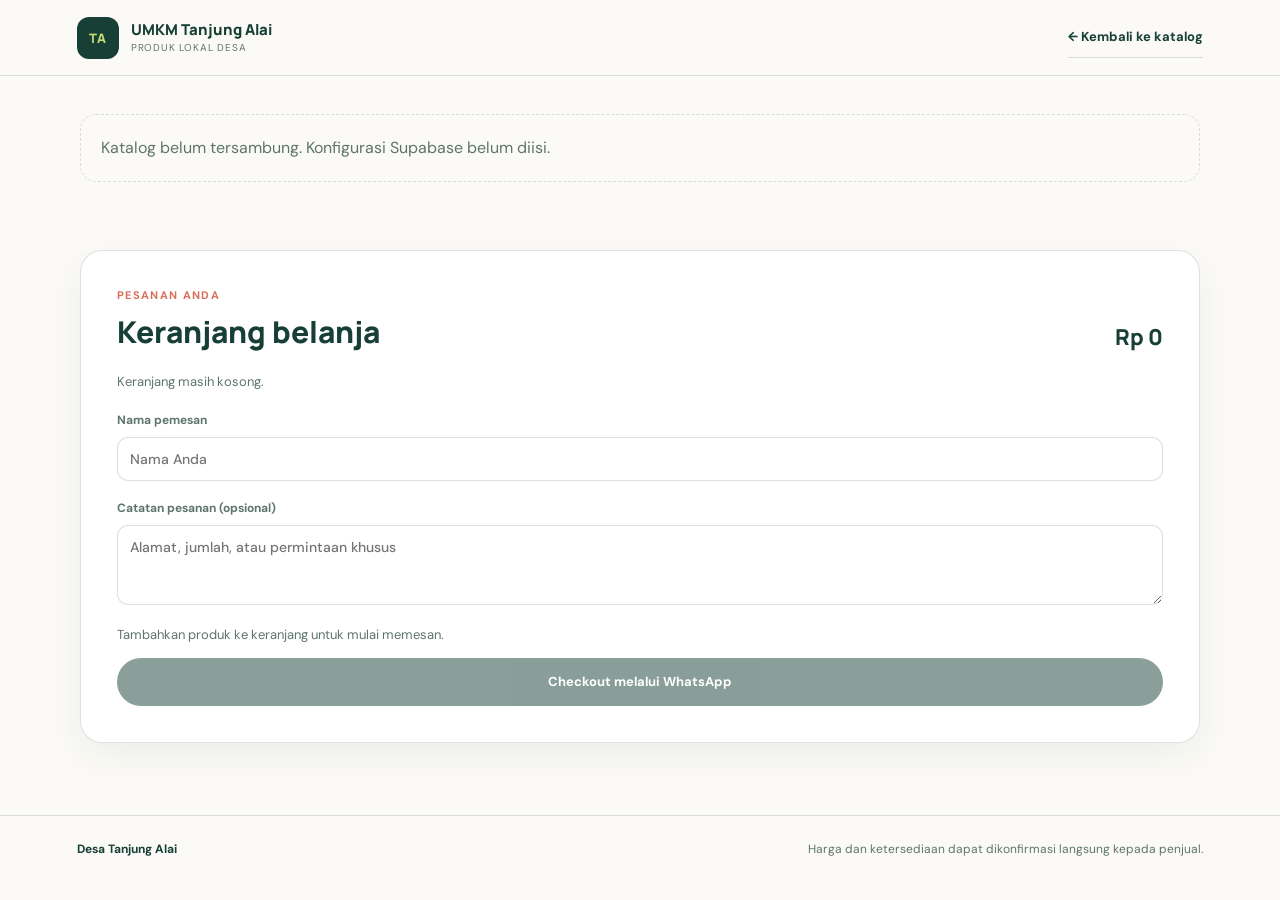
<file: produk-detail.html>
<!doctype html>
<html lang="id">
  <head>
    <meta charset="UTF-8" />
    <meta name="viewport" content="width=device-width, initial-scale=1.0" />
    <meta name="description" content="Detail produk UMKM Desa Tanjung Alai." />
    <title>Detail Produk | UMKM Tanjung Alai</title>
    <link rel="preconnect" href="https://fonts.googleapis.com" />
    <link rel="preconnect" href="https://fonts.gstatic.com" crossorigin />
    <link href="https://fonts.googleapis.com/css2?family=DM+Sans:wght@400;500;600;700&family=Manrope:wght@600;700;800&display=swap" rel="stylesheet" />
    <link rel="stylesheet" href="produk-detail.css" />
    <script src="supabase-config.js"></script>
    <script src="umkm-store.js" defer></script>
    <script src="produk-detail.js" defer></script>
  </head>
  <body>
    <header class="product-header">
      <a class="product-brand" href="index.html#umkm">
        <span class="product-brand-mark">TA</span>
        <span><strong>UMKM Tanjung Alai</strong><small>Produk lokal desa</small></span>
      </a>
      <a class="product-back" href="index.html#umkm">← Kembali ke katalog</a>
    </header>
    <main class="product-main">
      <p class="product-status" id="productStatus" role="status">Memuat informasi produk...</p>
      <article class="product-detail" id="productDetail" hidden>
        <div class="product-image-wrap">
          <img id="productImage" alt="" />
          <div class="product-image-placeholder" id="productImagePlaceholder" hidden>TA</div>
        </div>
        <div class="product-copy">
          <span class="product-category" id="productCategory"></span>
          <h1 id="productName"></h1>
          <p class="product-price" id="productPrice"></p>
          <p class="product-stock" id="productStock"></p>
          <div class="product-description" id="productDescription"></div>
          <p class="product-seller-contact" id="productSellerContact"></p>
          <section class="product-delivery" aria-labelledby="productDeliveryTitle">
            <h2 id="productDeliveryTitle">Pengiriman & pengambilan</h2>
            <p id="productDelivery"></p>
          </section>
          <div class="product-order">
            <label for="productQuantity">Jumlah</label>
            <input id="productQuantity" type="number" min="1" value="1" inputmode="numeric" />
            <button class="product-button product-add-button" id="productAddButton" type="button">Tambah ke keranjang</button>
          </div>
          <p class="product-feedback" id="productFeedback" aria-live="polite"></p>
        </div>
      </article>
      <section class="product-cart" aria-labelledby="detailCartTitle">
        <div class="product-cart-heading">
          <div>
            <p class="product-kicker">Pesanan Anda</p>
            <h2 id="detailCartTitle">Keranjang belanja</h2>
          </div>
          <strong id="detailCartTotal">Rp0</strong>
        </div>
        <div id="detailCartItems"></div>
        <label class="buyer-name-label" for="detailBuyerName">Nama pemesan</label>
        <input id="detailBuyerName" type="text" maxlength="80" autocomplete="name" placeholder="Nama Anda" />
        <label class="buyer-notes-label" for="detailBuyerNotes">Catatan pesanan (opsional)</label>
        <textarea id="detailBuyerNotes" rows="3" maxlength="240" placeholder="Alamat, jumlah, atau permintaan khusus"></textarea>
        <p id="detailCheckoutStatus" class="checkout-status" aria-live="polite"></p>
        <button class="product-button checkout-button" id="detailCheckoutButton" type="button" disabled>Checkout melalui WhatsApp</button>
      </section>
    </main>
    <footer class="product-footer">
      <a href="index.html#umkm">Desa Tanjung Alai</a>
      <span>Harga dan ketersediaan dapat dikonfirmasi langsung kepada penjual.</span>
    </footer>
  </body>
</html>
</file>
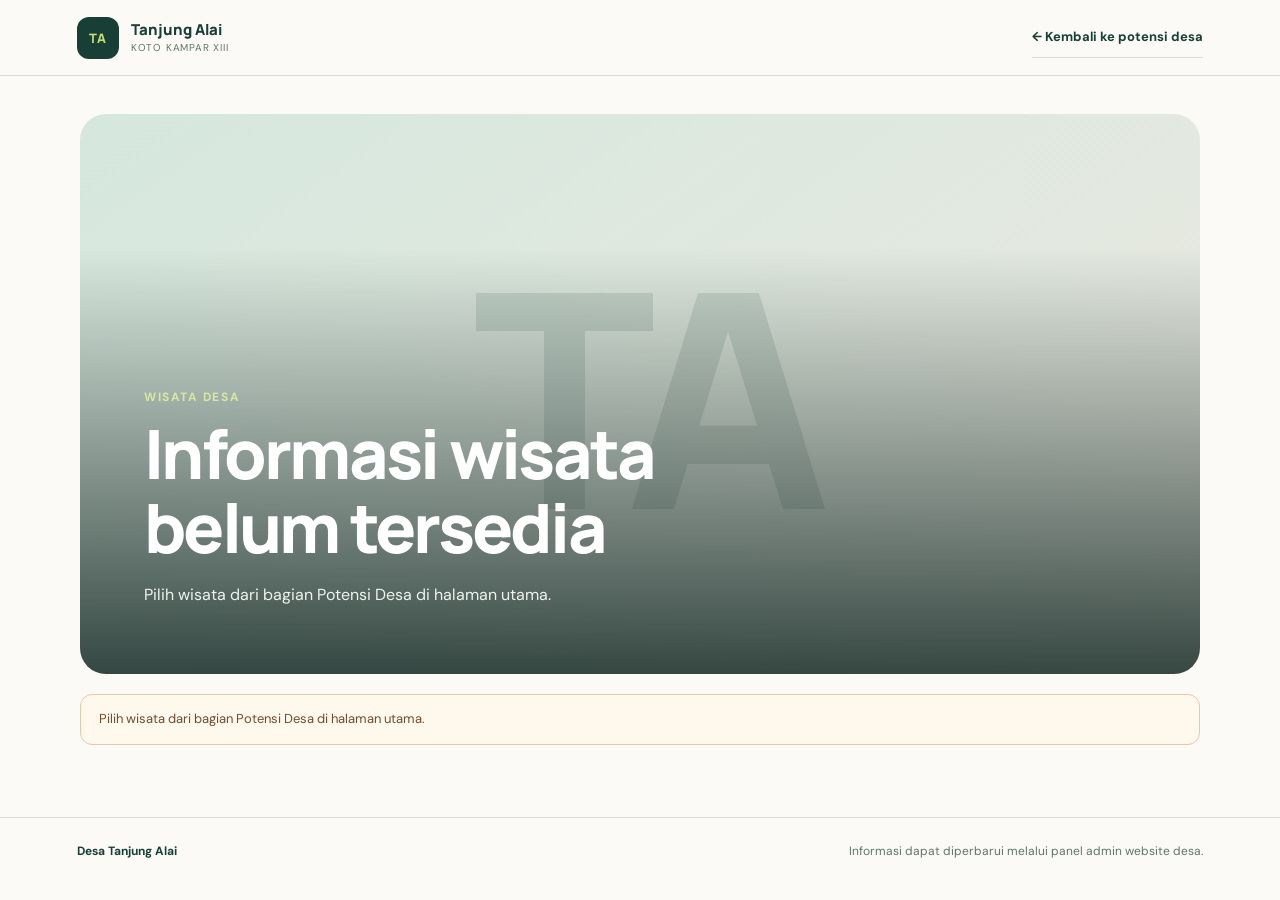
<file: wisata-detail.html>
<!doctype html>
<html lang="id">
  <head>
    <meta charset="UTF-8" />
    <meta name="viewport" content="width=device-width, initial-scale=1.0" />
    <meta name="description" content="Informasi lengkap wisata Desa Tanjung Alai." />
    <title>Detail Wisata | Desa Tanjung Alai</title>
    <link rel="preconnect" href="https://fonts.googleapis.com" />
    <link rel="preconnect" href="https://fonts.gstatic.com" crossorigin />
    <link href="https://fonts.googleapis.com/css2?family=DM+Sans:wght@400;500;600;700&family=Manrope:wght@600;700;800&display=swap" rel="stylesheet" />
    <link rel="stylesheet" href="wisata-detail.css" />
    <script src="wisata-detail.js" defer></script>
  </head>
  <body>
    <header class="detail-header">
      <a class="detail-brand" href="index.html#beranda">
        <span class="detail-brand-mark">TA</span>
        <span><strong>Tanjung Alai</strong><small>Koto Kampar XIII</small></span>
      </a>
      <a class="back-link" href="index.html#potensi">← Kembali ke potensi desa</a>
    </header>
    <main class="detail-main">
      <section class="detail-hero" aria-labelledby="destinationTitle">
        <img class="destination-photo" id="destinationPhoto" alt="" hidden />
        <div class="destination-photo-placeholder" id="destinationPhotoPlaceholder" aria-hidden="true">TA</div>
        <div class="detail-hero-overlay"></div>
        <div class="detail-hero-copy">
          <p class="detail-eyebrow" id="destinationType">Wisata Desa</p>
          <h1 id="destinationTitle">Memuat informasi wisata...</h1>
          <p id="destinationDescription"></p>
        </div>
      </section>
      <p class="detail-notice" id="destinationNotice" role="status" hidden></p>
      <section class="detail-information" aria-label="Informasi wisata">
        <article class="information-card">
          <span class="information-icon" aria-hidden="true">⌖</span>
          <h2>Lokasi & Peta</h2>
          <p id="mapDescription">Informasi peta belum tersedia.</p>
          <div class="map-preview" id="mapPreview" hidden></div>
          <a class="detail-button" id="mapLink" hidden target="_blank" rel="noopener noreferrer">Buka lokasi di Google Maps ↗</a>
        </article>
        <article class="information-card fee-card">
          <span class="information-icon" aria-hidden="true">Rp</span>
          <h2>Tarif Kunjungan</h2>
          <dl class="fee-list">
            <div><dt>Biaya masuk</dt><dd id="entranceFee">Belum diisi</dd></div>
            <div><dt>Parkir</dt><dd id="parkingFee">Belum diisi</dd></div>
          </dl>
          <p class="fee-note">Konfirmasi tarif kepada pengelola sebelum berkunjung.</p>
        </article>
        <article class="information-card facilities-card">
          <span class="information-icon" aria-hidden="true">✦</span>
          <h2>Fasilitas</h2>
          <ul class="facilities-list" id="facilitiesList"></ul>
          <p class="facilities-empty" id="facilitiesEmpty">Informasi fasilitas belum tersedia.</p>
        </article>
      </section>
    </main>
    <footer class="detail-footer">
      <a href="index.html#potensi">Desa Tanjung Alai</a>
      <span>Informasi dapat diperbarui melalui panel admin website desa.</span>
    </footer>
  </body>
</html>
</file>
<file: produk-detail.css>
:root{--ink:#173f36;--muted:#5e756b;--cream:#f3f0e7;--mint:#e1eee4;--paper:#fbfaf6;--coral:#d96f58;--line:rgba(23,63,54,.15);font-family:'DM Sans',sans-serif;color:var(--ink);background:var(--paper);line-height:1.6}*{box-sizing:border-box}[hidden]{display:none!important}body{margin:0;background:var(--paper)}a{color:inherit;text-decoration:none}.product-header{position:sticky;z-index:5;top:0;display:flex;align-items:center;justify-content:space-between;gap:20px;min-height:76px;padding:12px clamp(20px,6vw,84px);border-bottom:1px solid var(--line);background:rgba(251,250,246,.96);backdrop-filter:blur(14px)}.product-brand{display:flex;align-items:center;gap:12px}.product-brand-mark{display:grid;width:42px;height:42px;place-items:center;border-radius:12px;background:var(--ink);color:#c5dc72;font:800 13px Manrope}.product-brand strong,.product-brand small{display:block}.product-brand strong{font:800 15px Manrope}.product-brand small{color:var(--muted);font-size:10px;letter-spacing:.08em;text-transform:uppercase}.product-back{padding:10px 0;border-bottom:1px solid var(--line);font-size:13px;font-weight:700}.product-main{width:min(1120px,100% - 40px);margin:38px auto 72px}.product-status{padding:20px;border:1px dashed var(--line);border-radius:16px;color:var(--muted)}.product-detail{display:grid;grid-template-columns:minmax(0,1.05fr) minmax(0,.95fr);gap:clamp(28px,5vw,64px);align-items:start}.product-image-wrap{position:sticky;top:104px;min-height:400px;overflow:hidden;border-radius:24px;background:linear-gradient(145deg,var(--mint),var(--cream))}.product-image-wrap img{display:block;width:100%;height:100%;min-height:400px;object-fit:cover}.product-image-placeholder{position:absolute;inset:0;display:grid;place-items:center;color:rgba(23,63,54,.18);font:800 clamp(120px,24vw,260px) Manrope;letter-spacing:-.08em}.product-copy{padding:12px 0}.product-category,.product-kicker{color:var(--coral);font-size:11px;font-weight:700;letter-spacing:.12em;text-transform:uppercase}.product-copy h1{margin:10px 0 0;font:800 clamp(32px,5vw,50px)/1.12 Manrope;letter-spacing:-.04em}.product-price{margin:18px 0 4px;color:var(--ink);font:800 clamp(26px,4vw,36px)/1.2 Manrope}.product-stock{margin:0;color:var(--muted);font-size:13px}.product-description{margin-top:24px;color:var(--muted);font-size:15px;line-height:1.85;white-space:pre-line}.product-seller-contact{margin:20px 0 0;font-size:13px;font-weight:700}.product-seller-contact a{color:var(--ink);text-decoration:underline;text-decoration-color:var(--lime);text-underline-offset:4px}.product-delivery{margin-top:24px;padding:18px 20px;border:1px solid var(--line);border-radius:16px;background:var(--cream)}.product-delivery h2{margin:0 0 7px;font:800 16px Manrope}.product-delivery p{margin:0;color:var(--muted);font-size:13px;line-height:1.7}.product-order{display:grid;grid-template-columns:auto 90px 1fr;align-items:center;gap:12px;margin-top:24px}.product-order label{font-size:13px;font-weight:700}.product-order input,.buyer-name-label+input,.buyer-notes-label+textarea{width:100%;min-width:0;padding:12px;border:1px solid var(--line);border-radius:11px;background:#fff;color:var(--ink);font:500 14px 'DM Sans',sans-serif}.product-button{display:inline-flex;align-items:center;justify-content:center;min-height:48px;padding:12px 18px;border:0;border-radius:999px;background:var(--ink);color:#fff;font:700 13px 'DM Sans',sans-serif;cursor:pointer}.product-button:hover:not(:disabled){background:#24584c}.product-button:disabled{opacity:.5;cursor:not-allowed}.product-feedback{min-height:24px;color:var(--muted);font-size:13px}.product-cart{margin-top:68px;padding:clamp(22px,4vw,36px);border:1px solid var(--line);border-radius:22px;background:#fff;box-shadow:0 14px 36px rgba(23,63,54,.06)}.product-cart-heading{display:flex;align-items:end;justify-content:space-between;gap:20px;margin-bottom:20px}.product-kicker{margin:0 0 7px}.product-cart-heading h2{margin:0;font:800 clamp(23px,3vw,30px) Manrope}.product-cart-heading>strong{font:800 22px Manrope}.cart-empty,.checkout-status{color:var(--muted);font-size:13px}.cart-item{display:flex;align-items:center;justify-content:space-between;gap:16px;padding:14px 0;border-top:1px solid var(--line)}.cart-item>div:first-child{display:grid;gap:4px}.cart-item>div:first-child strong{font-size:14px}.cart-item>div:first-child span{color:var(--muted);font-size:12px}.cart-controls{display:flex;align-items:center;gap:8px}.cart-controls input{width:68px;padding:8px;border:1px solid var(--line);border-radius:9px;color:var(--ink)}.cart-controls button{padding:8px;border:0;background:transparent;color:var(--coral);font-size:12px;font-weight:700;cursor:pointer}.buyer-name-label,.buyer-notes-label{display:block;margin-top:18px;color:var(--muted);font-size:12px;font-weight:700}.buyer-name-label+input,.buyer-notes-label+textarea{margin-top:7px}.buyer-notes-label+textarea{resize:vertical}.checkout-status{min-height:20px;margin:12px 0}.checkout-button{width:100%}.product-footer{display:flex;justify-content:space-between;gap:18px;padding:24px clamp(20px,6vw,84px);border-top:1px solid var(--line);color:var(--muted);font-size:12px}.product-footer a{color:var(--ink);font-weight:700}a:focus-visible,button:focus-visible,input:focus-visible,textarea:focus-visible{outline:3px solid var(--coral);outline-offset:3px}@media(max-width:760px){.product-header{min-height:68px;padding:10px 18px}.product-brand-mark{width:38px;height:38px}.product-back{font-size:11px}.product-main{width:calc(100% - 32px);margin:22px auto 48px}.product-detail{grid-template-columns:1fr;gap:18px}.product-image-wrap{position:relative;top:auto;min-height:280px;border-radius:18px}.product-image-wrap img{min-height:280px;max-height:440px}.product-copy{padding:0 2px}.product-order{grid-template-columns:auto 76px;gap:10px}.product-add-button{grid-column:1/-1}.product-cart{margin-top:40px;padding:20px}.product-footer{display:grid;padding:20px;font-size:11px}}@media(max-width:430px){.product-cart-heading{align-items:flex-start;display:grid}.cart-item{align-items:flex-start}.cart-controls{flex-wrap:wrap;justify-content:flex-end}.product-copy h1{font-size:34px}}
</file>
<file: wisata-detail.css>
:root{--ink:#173f36;--muted:#5e756b;--cream:#f3f0e7;--mint:#e1eee4;--paper:#fbfaf6;--coral:#d96f58;--line:rgba(23,63,54,.15);font-family:'DM Sans',sans-serif;color:var(--ink);background:var(--paper);line-height:1.6}*{box-sizing:border-box}[hidden]{display:none!important}body{margin:0;background:var(--paper)}a{color:inherit;text-decoration:none}.detail-header{position:sticky;z-index:5;top:0;display:flex;align-items:center;justify-content:space-between;gap:20px;min-height:76px;padding:12px clamp(20px,6vw,84px);border-bottom:1px solid var(--line);background:rgba(251,250,246,.96);backdrop-filter:blur(14px)}.detail-brand{display:flex;align-items:center;gap:12px}.detail-brand-mark{display:grid;width:42px;height:42px;place-items:center;border-radius:12px;background:var(--ink);color:#c5dc72;font:800 13px Manrope}.detail-brand strong,.detail-brand small{display:block}.detail-brand strong{font:800 15px Manrope}.detail-brand small{color:var(--muted);font-size:10px;letter-spacing:.08em;text-transform:uppercase}.back-link{padding:10px 0;border-bottom:1px solid var(--line);font-size:13px;font-weight:700}.detail-main{width:min(1120px,100% - 40px);margin:38px auto 72px}.detail-hero{position:relative;display:grid;min-height:clamp(340px,48vw,560px);align-items:end;overflow:hidden;border-radius:26px;background:linear-gradient(145deg,#dceee4,#f3f0e7)}.destination-photo,.destination-photo-placeholder,.detail-hero-overlay{position:absolute;inset:0;width:100%;height:100%}.destination-photo{object-fit:cover}.destination-photo-placeholder{display:grid;place-items:center;color:rgba(23,63,54,.12);font:800 clamp(130px,28vw,300px)/1 Manrope;letter-spacing:-.08em}.detail-hero-overlay{background:linear-gradient(180deg,rgba(8,29,25,.03) 24%,rgba(8,29,25,.8) 100%)}.detail-hero-copy{position:relative;z-index:1;max-width:760px;padding:clamp(28px,6vw,64px);color:#fff}.detail-eyebrow{margin:0 0 10px;color:#d9e8a1;font-size:12px;font-weight:700;letter-spacing:.13em;text-transform:uppercase}.detail-hero-copy h1{margin:0;font:800 clamp(36px,7vw,68px)/1.08 Manrope;letter-spacing:-.04em}.detail-hero-copy>p:last-child{max-width:680px;margin:17px 0 0;color:#f0f3ed;font-size:16px;line-height:1.8}.detail-notice{margin:20px 0 0;padding:14px 18px;border:1px solid #e8c8a9;border-radius:12px;background:#fff8ed;color:#704d2e;font-size:13px}.detail-information{display:grid;grid-template-columns:repeat(2,minmax(0,1fr));gap:18px;margin-top:24px}.information-card{min-width:0;padding:clamp(22px,3vw,32px);border:1px solid var(--line);border-radius:20px;background:#fff;box-shadow:0 12px 30px rgba(23,63,54,.05)}.information-icon{display:grid;width:42px;height:42px;place-items:center;border-radius:13px;background:var(--mint);color:var(--ink);font:700 14px Manrope}.information-card h2{margin:17px 0 8px;font:800 22px/1.2 Manrope;letter-spacing:-.03em}.information-card>p{margin:0;color:var(--muted);font-size:14px;line-height:1.75}.map-preview{height:260px;margin-top:18px;overflow:hidden;border-radius:14px;background:var(--cream)}.map-preview iframe{width:100%;height:100%;border:0}.detail-button{display:inline-flex;align-items:center;justify-content:center;min-height:46px;margin-top:18px;padding:11px 16px;border-radius:999px;background:var(--ink);color:#fff;font-size:12px;font-weight:700}.detail-button:hover{background:#24584c}.fee-list{display:grid;gap:0;margin:20px 0 0}.fee-list>div{display:flex;justify-content:space-between;gap:20px;padding:15px 0;border-top:1px solid var(--line)}.fee-list dt{color:var(--muted);font-size:14px}.fee-list dd{margin:0;color:var(--ink);font-size:14px;font-weight:700;text-align:right;overflow-wrap:anywhere}.information-card .fee-note{margin-top:16px;color:var(--muted);font-size:12px}.facilities-card{grid-column:1/-1}.facilities-list{display:grid;grid-template-columns:repeat(2,minmax(0,1fr));gap:10px 20px;margin:20px 0 0;padding:0;list-style:none}.facilities-list li{position:relative;padding-left:22px;color:var(--muted);font-size:14px}.facilities-list li::before{position:absolute;left:0;color:var(--coral);content:'✓';font-weight:700}.facilities-empty{margin:18px 0 0;color:var(--muted);font-size:14px}.detail-footer{display:flex;justify-content:space-between;gap:18px;padding:24px clamp(20px,6vw,84px);border-top:1px solid var(--line);color:var(--muted);font-size:12px}.detail-footer a{color:var(--ink);font-weight:700}a:focus-visible{outline:3px solid var(--coral);outline-offset:3px}@media(max-width:700px){.detail-header{min-height:68px;padding:10px 18px}.detail-brand-mark{width:38px;height:38px}.back-link{font-size:11px}.detail-main{width:calc(100% - 32px);margin:22px auto 48px}.detail-hero{min-height:390px;border-radius:18px}.detail-hero-copy{padding:25px}.detail-hero-copy h1{font-size:clamp(34px,10vw,50px)}.detail-hero-copy>p:last-child{font-size:14px}.detail-information{grid-template-columns:1fr;gap:12px;margin-top:14px}.information-card{padding:22px}.facilities-card{grid-column:auto}.facilities-list{grid-template-columns:1fr}.detail-footer{display:grid;padding:20px;font-size:11px}}@media(prefers-reduced-motion:reduce){*,*::before,*::after{scroll-behavior:auto!important;transition:none!important}}
</file>
